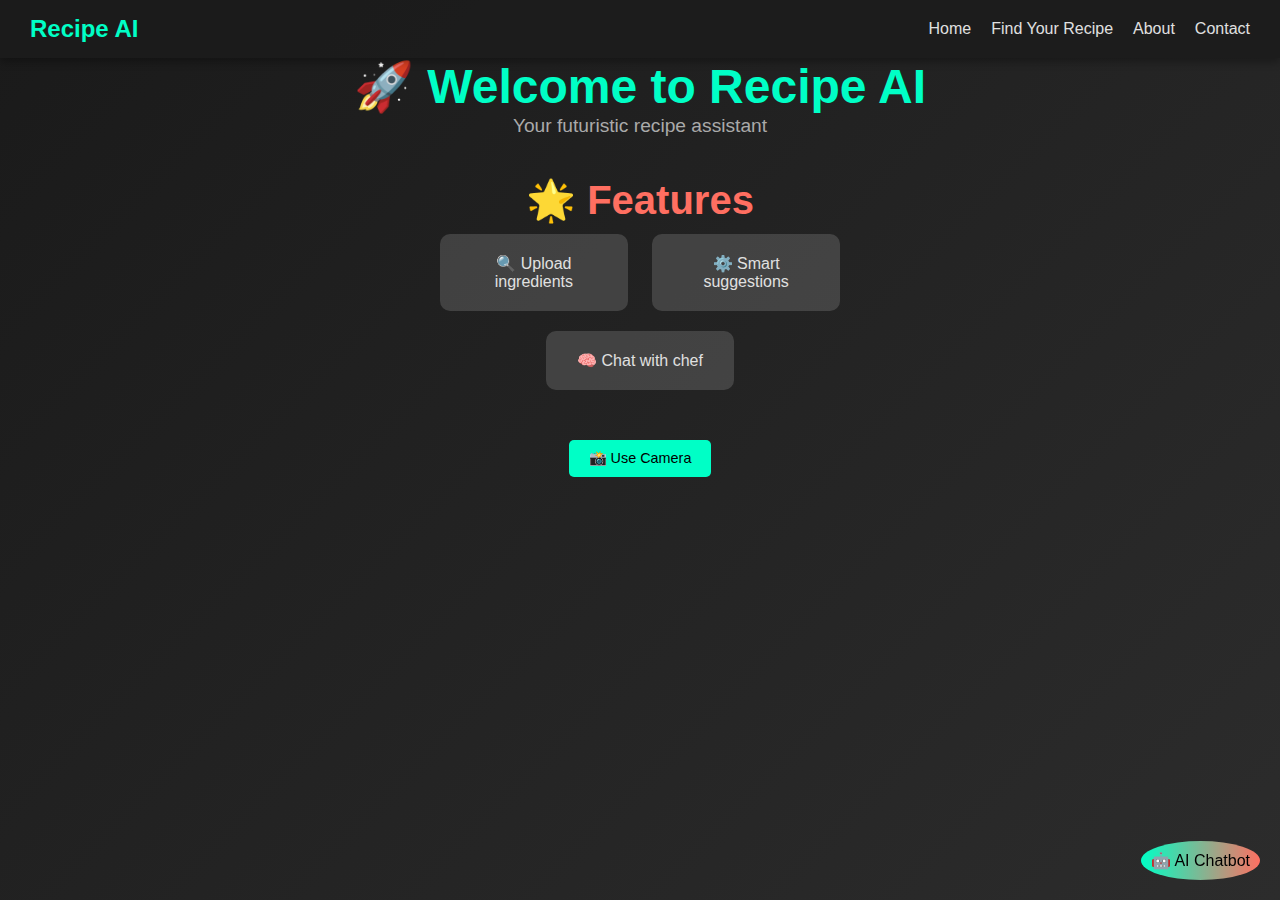
<file: index.html>
<!DOCTYPE html>
<html lang="en">
<head>
    <meta charset="UTF-8">
    <meta name="viewport" content="width=device-width, initial-scale=1.0">
    <link rel="stylesheet" href="styles.css">
    <title>Recipe AI - Home</title>
</head>

<body>
    <!-- Navigation Bar -->
    <nav>
        <div class="logo">Recipe AI</div>
        <ul>
            <li><a href="index.html">Home</a></li>
            <li><a href="recipe.html">Find Your Recipe</a></li>
            <li><a href="#about">About</a></li>
            <li><a href="#contact">Contact</a></li>
        </ul>
    </nav>

    <div class="home-page">
        <header>
            <h1>🚀 Welcome to Recipe AI</h1>
            <p>Your futuristic recipe assistant</p>
        </header> 

        <section class="features">
            <h2>🌟 Features</h2>
            <ul>
                <li>🔍 Upload ingredients</li>
                <li>⚙️ Smart suggestions</li>
                <li>🧠 Chat with chef</li>
            </ul>
        </section>

        <button class="chatbot-button" onclick="openChatbot()">🤖 AI Chatbot</button>
    </div>

    <script src="script.js"></script>
</body>
</html>
</file>
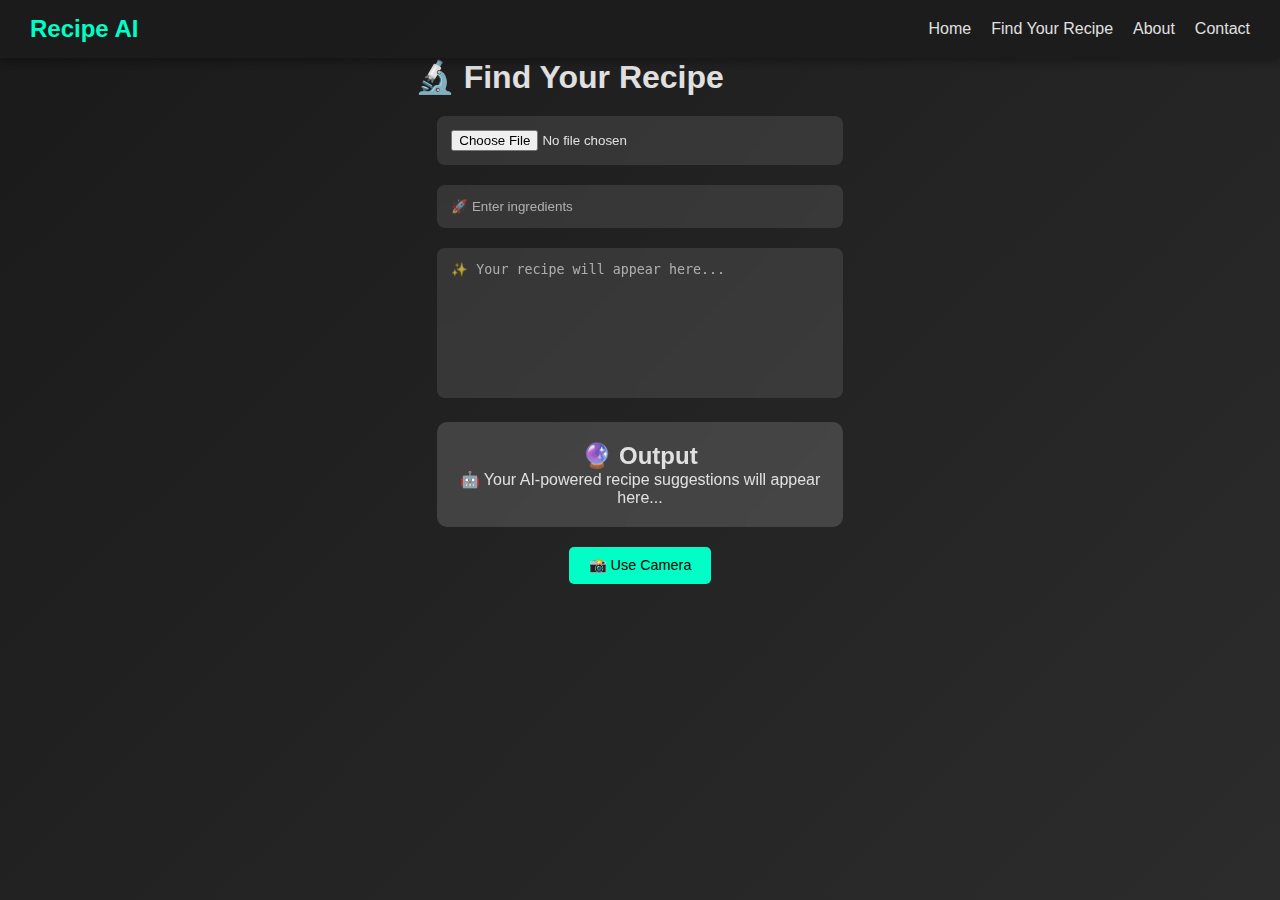
<file: recipe.html>
<!DOCTYPE html>
<html lang="en">
<head>
    <meta charset="UTF-8">
    <meta name="viewport" content="width=device-width, initial-scale=1.0">
    <link rel="stylesheet" href="styles.css">
    <title>Recipe AI - Find Your Recipe</title>
</head>

<body>

    <!-- Navigation Bar -->
    <nav>
        <div class="logo">Recipe AI</div>
        <ul>
            <li><a href="index.html">Home</a></li>
            <li><a href="recipe.html">Find Your Recipe</a></li>
            <li><a href="#about">About</a></li>
            <li><a href="#contact">Contact</a></li>
        </ul>
    </nav>

    <div class="recipe-page">
        <h1>🔬 Find Your Recipe</h1>

        <section class="upload-section">
            <input type="file" accept="image/*" id="upload-image">
        </section>

        <section class="search-section">
            <input type="text" id="ingredient-search" placeholder="🚀 Enter ingredients">
        </section>

        <section class="recipe-text">
            <textarea id="recipe-text" placeholder="✨ Your recipe will appear here..." readonly></textarea>
        </section>

        <section class="output-window">
            <h2>🔮 Output</h2>
            <div id="output-result">🤖 Your AI-powered recipe suggestions will appear here...</div>
        </section>
    </div>

    <script src="script.js"></script>
</body>
</html>
</file>
<file: styles.css>
/* General Reset */
* {
    margin: 0;
    padding: 0;
    box-sizing: border-box;
}

/* Body Styling */
body {
    font-family: 'Poppins', sans-serif;
    background: linear-gradient(135deg, #1a1a1a, #2c2c2c);
    color: #e0e0e0;
    min-height: 100vh;
    display: flex;
    flex-direction: column;
    align-items: center;
    justify-content: flex-start; /* Align items to the top */
    overflow-x: hidden;
}

/* Navigation Bar */
nav {
    position: sticky; /* Sticks at the top on scroll */
    top: 0;
    background: rgba(28, 28, 28, 0.9); /* Semi-transparent background */
    padding: 15px 30px; /* Padding for spacing */
    display: flex; /* Flexbox for alignment */
    justify-content: space-between; /* Space between nav items */
    align-items: center; /* Center items vertically */
    width: 100%; /* Full width of the screen */
    box-shadow: 0px 4px 8px rgba(0, 0, 0, 0.3); /* Shadow for depth */
}

nav .logo {
    font-size: 1.5em; /* Larger font size for logo */
    font-weight: bold; /* Bold text for emphasis */
    color: #00FFC6; /* Neon Teal color for logo */
}

nav ul {
    list-style-type: none; /* Remove default list styling */
    display: flex; /* Flexbox for horizontal alignment */
}

nav ul li {
    margin-left: 20px; /* Spacing between nav items */
}

nav ul li a {
    text-decoration: none; /* Remove underline from links */
    font-size: 1em; /* Font size for nav items */
    color: #e0e0e0; /* Light gray text color */
    transition: color 0.3s ease; /* Smooth transition for hover effect */
}

nav ul li a:hover {
    color: #00FFC6; /* Neon teal color on hover */
}

/* Header Styling */
header {
    text-align: center;
    margin-bottom: 40px;
}

header h1 {
    font-size: 3em;
    font-weight: 700;
    color: #00FFC6; /* Neon Teal */
}

header p {
    font-size: 1.2em;
    font-weight: 300;
    color: #aaa;
}

/* Features Section */
.features {
    text-align: center;
    margin: 40px auto; /* Centered with auto margins */
}

.features h2 {
    font-size: 2.5em; /* Increased for better visibility */
    font-weight: 600;
    color: #ff6f61; /* Neon Coral */
}

/* Feature List */
.features ul {
    list-style-type: none;
    padding: 0;
}

.features li {
    display: inline-block; /* Card layout effect */
    width: calc(33% - 20px);
    margin: 10px;
    padding: 20px;
    background-color: rgba(255, 255, 255, 0.15); /* Slightly darker for better contrast */
    border-radius: 10px;
    transition: transform 0.3s ease, box-shadow 0.3s ease; /* Added shadow transition */
}

.features li:hover {
    transform: scale(1.05);
    box-shadow: 0px 4px 15px rgba(255, 111, 97, .5); /* Shadow on hover for depth */
}

/* Buttons */
button {
    background-color: #00FFC6; /* Base color for buttons */
    color: #000; /* Dark text for contrast */
    border: none; /* No borders for a clean look */
    padding: 10px 20px; /* Reduced padding for a balanced size */
    cursor: pointer; /* Pointer cursor for interactivity */
    border-radius: 50px; /* Rounded corners for a modern look */
    font-size: .9em; /* Slightly smaller text size for compact buttons */
    transition: background-color .3s ease, transform .2s ease; /* Smooth transitions for hover effects */
}

button:hover {
   background-color : #ff6f61; /* Change background color on hover */
   transform : translateY(-2px); 
   box-shadow : inset -4px -4px .5rem rgba(255,255,198,.5); /* Subtle inset shadow on hover */
}

/* Chatbot Button */
.chatbot-button {
   position :fixed; 
   bottom :20px; 
   right :20px; 
   z-index :1000; 
   padding :10px; 
   font-size :1em; 
   border-radius :50%; 
   background-image : linear-gradient(to right, #00FFC6, #ff6f61); 
   color : #000; 
   border : none; 
   transition : background-color .3s ease, transform .2s ease; 
}

.chatbot-button:hover {
   background-color : #ff6f61; 
   transform : translateY(-2px); 
}

/* Sections Styling (for both pages)*/
.upload-section,
.search-section,
.recipe-text,
.output-window {
   width :90%; 
   max-width :600px; 
   margin :20px auto; 
   text-align :center; 
}

/* Input and Textarea Styles */
input,
textarea {
   width :100%; 
   padding :14px; 
   border-radius :8px; 
   background-color :rgba(255,255,255,.1); /* Frosted Glass Effect */
   backdrop-filter :blur(10px); 
   color :#e0e0e0; 
   border :none; 
   transition :box-shadow .3s ease; 
}

input:hover,
textarea:hover,
button:hover {
   box-shadow :inset -4px -4px .5rem rgba(255,255,198,.3); 
}

input::placeholder,
textarea::placeholder { /* Placeholder styles for better visibility */
   color :rgba(224,224,224,.7); /* Lighter placeholder text */
}

textarea {
   height :150px; /* Fixed height for consistency */ 
   resize :none; 
}

/* Output Window Styles*/
.output-window {
   background-color :rgba(255,255,255,.15); /* Frosted Glass Effect */ 
   backdrop-filter :blur(10px); 
   padding :20px; 
   border-radius :10px; 
   box-shadow :0 -4px -10px rgba(0,255,198,.3); 
}

/* Camera Popup Styles (if needed in future)*/
.camera-popup {
   position :fixed; 
   top :50%; 
   left :50%; 
   transform :translate(-50%, -50%); 
   width :80%; 
   max-width :600px; 
   background-color :rgba(255,255,255,.15);  
   backdrop-filter :blur(10px);  
   padding :30px;  
   border-radius :30%;  
}

/* Close Button Styles (if needed in future)*/
.close-button {
   position:absolute;  
   top :15px;  
   right :15px;  
}
</file>
